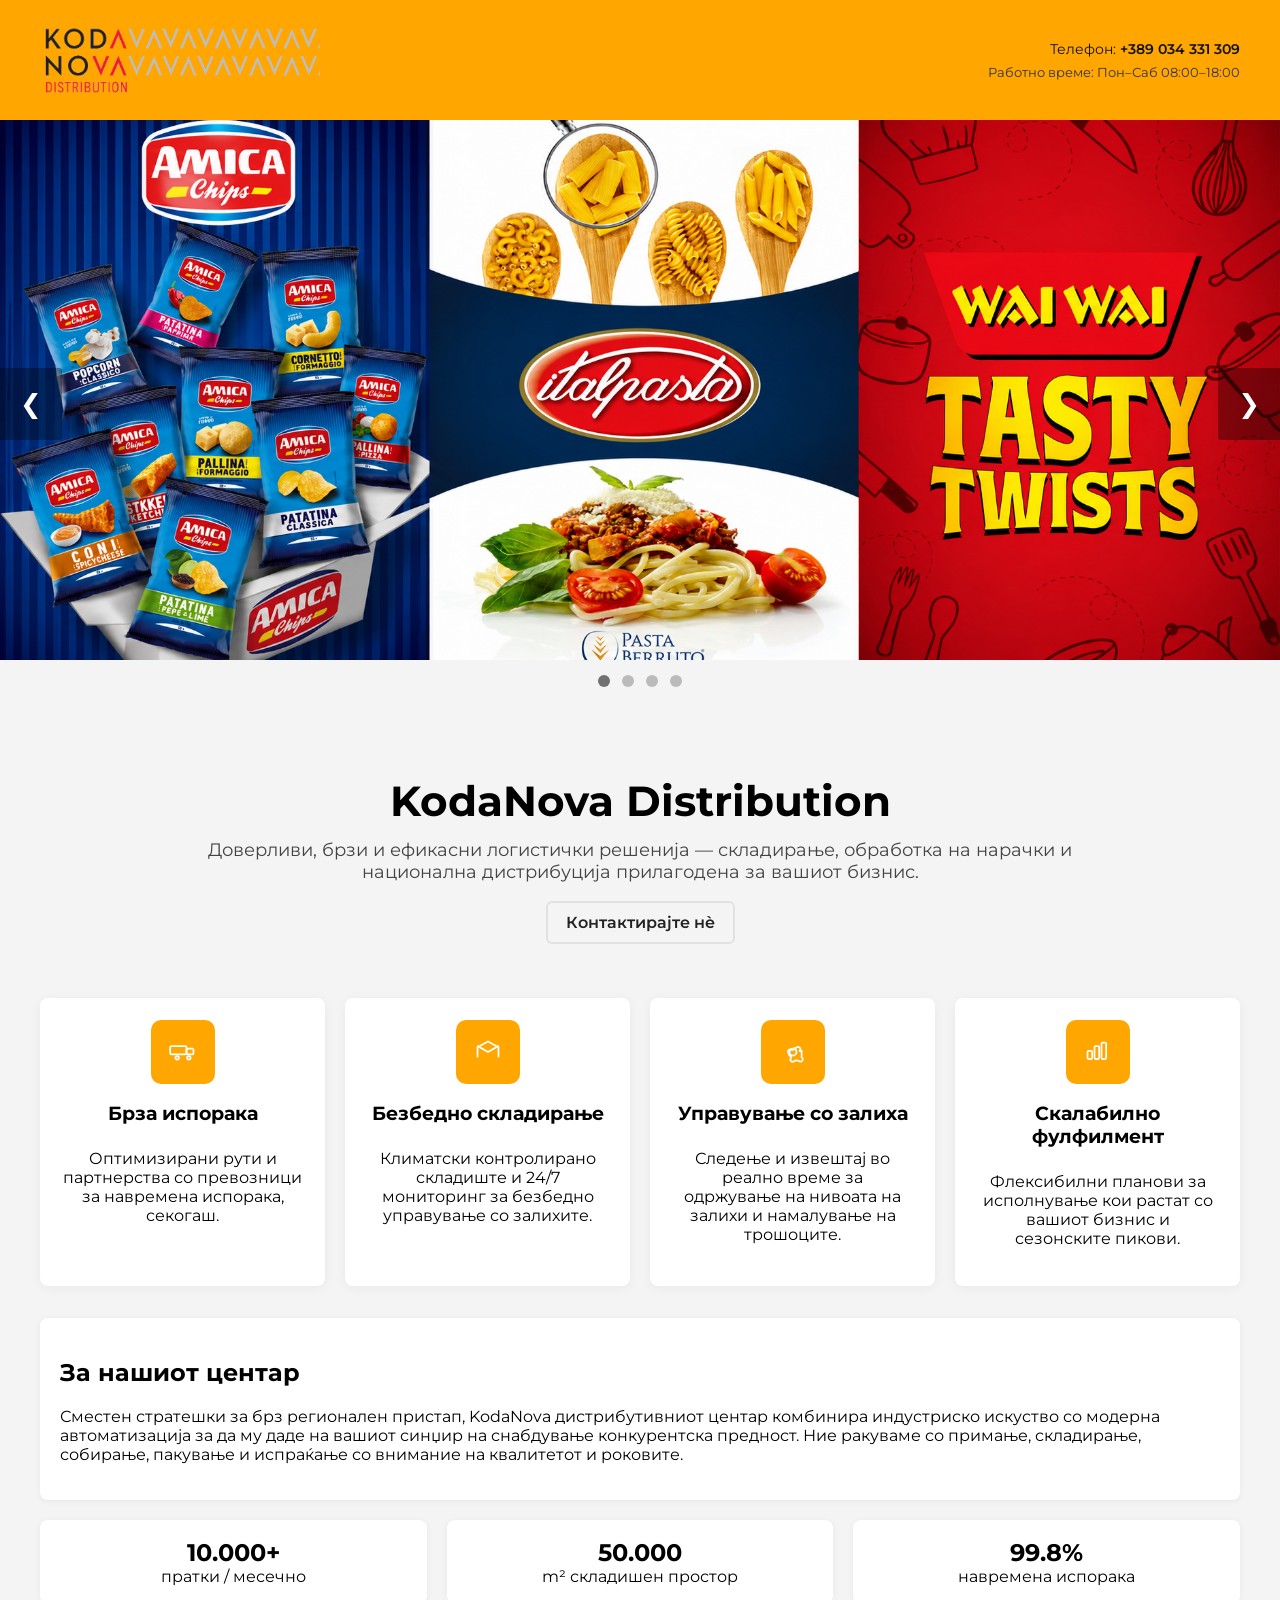
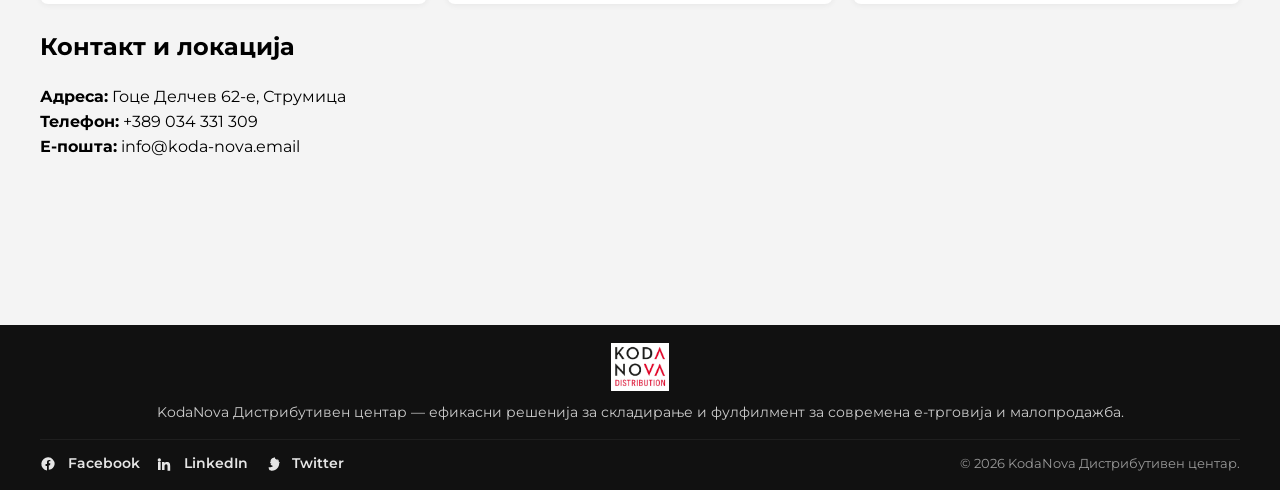
<file: index.html>
<!DOCTYPE html>
<html lang="en">
<head>
    <meta charset="UTF-8">
    <meta name="viewport" content="width=device-width, initial-scale=1.0">
    <title>KodaNova | Почетна</title>
    <link href="https://fonts.googleapis.com/css2?family=Montserrat:wght@400;500;700&display=swap" rel="stylesheet">
    <link rel="stylesheet" href="style.css">
</head>
<body>
    <header>
            <div class="header-inner">
                <img src="image.png" alt="KodaNova logo" class="site-logo">
                <div class="header-utilities">
                    <div class="utility-item phone">Телефон: <a href="tel:+389 034 331 309">+389 034 331 309</a></div>
                    <div class="utility-item hours">Работно време: Пон–Саб 08:00–18:00</div>
                </div>
            </div>
    </header>
    <main>
        <section class="slideshow-wrap">
            <div class="slideshow-container">
                <div class="slides-track">
                <div class="slide">
                    <div class="numbertext">1 / 6</div>
                    <img src="img1.jpg" alt="Slide 1">
                </div>

                <div class="slide">
                    <div class="numbertext">2 / 6</div>
                    <img src="img2.jpg" alt="Slide 2">
                </div>

                <div class="slide">
                    <div class="numbertext">3 / 6</div>
                    <img src="img3.jpg" alt="Slide 3">
                </div>

                <div class="slide">
                    <div class="numbertext">4 / 6</div>
                    <img src="img4.jpg" alt="Slide 4">
                </div>

                </div>

                <a class="prev" onclick="plusSlides(-1)">&#10094;</a>
                <a class="next" onclick="plusSlides(1)">&#10095;</a>
            </div>

            <div class="dots">
                <span class="dot" onclick="currentSlide(1)"></span>
                <span class="dot" onclick="currentSlide(2)"></span>
                <span class="dot" onclick="currentSlide(3)"></span>
                <span class="dot" onclick="currentSlide(4)"></span>
            </div>
        </section>
    </main>

    <!-- Site content: hero, features, about, contact -->
    <section class="site-content">
        <div class="container">
            <section class="hero">
                <h1>KodaNova Distribution</h1>
                <p class="lead">Доверливи, брзи и ефикасни логистички решенија — складирање, обработка на нарачки и национална дистрибуција прилагодена за вашиот бизнис.</p>
                <div class="hero-cta">
                    <a class="btn" href="#contact">Контактирајте нè</a>
                </div>
            </section>

            <section class="features">
                <div class="feature-item">
                    <div class="icon" aria-hidden="true">
                        <svg viewBox="0 0 24 24" fill="none" stroke="currentColor" stroke-width="1.5" stroke-linecap="round" stroke-linejoin="round" aria-hidden="true">
                            <rect x="1" y="7" width="14" height="7" rx="1"></rect>
                            <rect x="15" y="9" width="6" height="5" rx="1"></rect>
                            <circle cx="7" cy="17" r="1.5"></circle>
                            <circle cx="17" cy="17" r="1.5"></circle>
                        </svg>
                    </div>
                    <h3>Брза испорака</h3>
                    <p>Оптимизирани рути и партнерства со превозници за навремена испорака, секогаш.</p>
                </div>
                <div class="feature-item">
                    <div class="icon" aria-hidden="true">
                        <svg viewBox="0 0 24 24" fill="none" stroke="currentColor" stroke-width="1.5" stroke-linecap="round" stroke-linejoin="round" aria-hidden="true">
                            <path d="M21 16V8l-9-5-9 5v8"></path>
                            <path d="M3.27 6.96L12 12.01l8.73-5.05"></path>
                        </svg>
                    </div>
                    <h3>Безбедно складирање</h3>
                    <p>Климатски контролирано складиште и 24/7 мониторинг за безбедно управување со залихите.</p>
                </div>
                <div class="feature-item">
                    <div class="icon" aria-hidden="true">
                        <svg viewBox="0 0 24 24" fill="none" stroke="currentColor" stroke-width="1.5" stroke-linecap="round" stroke-linejoin="round" aria-hidden="true">
                            <circle cx="12" cy="12" r="3"></circle>
                            <path d="M19.4 15a1.65 1.65 0 0 0 .33 1.82l.06.06a2 2 0 1 1-2.83 2.83l-.06-.06A1.65 1.65 0 0 0 15 19.4a1.65 1.65 0 0 0-1.82.33l-.06.06a2 2 0 1 1-2.83-2.83l.06-.06A1.65 1.65 0 0 0 8.6 15a1.65 1.65 0 0 0-.33-1.82l-.06-.06a2 2 0 1 1 2.83-2.83l.06.06A1.65 1.65 0 0 0 13 8.6a1.65 1.65 0 0 0 1.82-.33l.06-.06a2 2 0 1 1 2.83 2.83l-.06.06A1.65 1.65 0 0 0 19.4 11z"></path>
                        </svg>
                    </div>
                    <h3>Управување со залиха</h3>
                    <p>Следење и извештај во реално време за одржување на нивоата на залихи и намалување на трошоците.</p>
                </div>
                <div class="feature-item">
                    <div class="icon" aria-hidden="true">
                        <svg viewBox="0 0 24 24" fill="none" stroke="currentColor" stroke-width="1.5" stroke-linecap="round" stroke-linejoin="round" aria-hidden="true">
                            <rect x="3" y="11" width="4" height="7" rx="1"></rect>
                            <rect x="9" y="7" width="4" height="11" rx="1"></rect>
                            <rect x="15" y="4" width="4" height="14" rx="1"></rect>
                        </svg>
                    </div>
                    <h3>Скалабилно фулфилмент</h3>
                    <p>Флексибилни планови за исполнување кои растат со вашиот бизнис и сезонските пикови.</p>
                </div>
            </section>

            <section class="about">
                <h2>За нашиот центар</h2>
                <p>Сместен стратешки за брз регионален пристап, KodaNova дистрибутивниот центар комбинира индустриско искуство со модерна автоматизација за да му даде на вашиот синџир на снабдување конкурентска предност. Ние ракуваме со примање, складирање, собирање, пакување и испраќање со внимание на квалитетот и роковите.</p>
            </section>

            <section class="stats">
                <div class="stat"> <strong>10.000+</strong><span> пратки / месечно</span></div>
                <div class="stat"> <strong>50.000</strong><span> m² складишен простор</span></div>
                <div class="stat"> <strong>99.8%</strong><span> навремена испорака</span></div>
            </section>

            <section id="contact" class="contact">
                <h2>Контакт и локација</h2>
                <div class="contact-grid">
                    <div class="contact-info">
                        <p><strong>Адреса:</strong> Гоце Делчев 62-е, Струмица</p>
                        <p><strong>Телефон:</strong> +389 034 331 309</p>
                        <p><strong>Е-пошта:</strong> info@koda-nova.email</p>
                    </div>
                    <div class="contact-map">
                        <div class="map-embed">
                            <iframe title="Локација KodaNova" src="https://www.google.com/maps?q=Гоце+Делчев+62-е+Струмица&output=embed" frameborder="0" allowfullscreen></iframe>
                        </div>
                    </div>
                </div>
            </section>

        </div>
    </section>

    <footer class="site-footer">
        <div class="container">
            <div class="footer-grid">
                <div class="footer-about">
                    <img src="logobelo.jpeg" alt="KodaNova" class="footer-logo">
                    <p>KodaNova Дистрибутивен центар — ефикасни решенија за складирање и фулфилмент за современа е-трговија и малопродажба.</p>
                </div>

                

                
            </div>

            <div class="footer-bottom">
                <div class="social-links">
                    <a href="#" aria-label="Facebook">
                        <svg viewBox="0 0 24 24" width="16" height="16" fill="currentColor" aria-hidden="true"><path d="M22 12a10 10 0 1 0-11.5 9.9v-7h-2.2v-2.9h2.2V9.3c0-2.2 1.3-3.4 3.2-3.4.9 0 1.8.1 1.8.1v2h-1c-1 0-1.3.6-1.3 1.2v1.6h2.3l-.4 2.9h-1.9v7A10 10 0 0 0 22 12z"/></svg>
                        <span>Facebook</span>
                    </a>
                    <a href="#" aria-label="LinkedIn">
                        <svg viewBox="0 0 24 24" width="16" height="16" fill="currentColor" aria-hidden="true"><path d="M4.98 3.5a2.5 2.5 0 1 1 0 5 2.5 2.5 0 0 1 0-5zM3 9h4v12H3zM9 9h3.8v1.7h.1c.5-.9 1.8-1.7 3.7-1.7 4 0 4.7 2.6 4.7 6v7h-4v-6.1c0-1.5 0-3.5-2.1-3.5-2.1 0-2.4 1.6-2.4 3.4V21H9V9z"/></svg>
                        <span>LinkedIn</span>
                    </a>
                    <a href="#" aria-label="Twitter">
                        <svg viewBox="0 0 24 24" width="16" height="16" fill="currentColor" aria-hidden="true"><path d="M22 5.9c-.6.3-1.2.6-1.9.7.7-.4 1.2-1.1 1.4-1.8-.7.4-1.4.7-2.2.9C18.9 5 18 5 17.4 4.5c-.6-.5-1-1.2-1-2 0-.2 0-.4.1-.6-1.5.3-2.9.8-4.2 1.6C10.4 5.3 9.9 6 9.9 7.1c0 .6.2 1.1.6 1.5-.5 0-1-.2-1.6-.5 0 1.6 1.1 3.1 2.7 3.5-.4.1-.8.2-1.2.2-.3 0-.6 0-.9-.1.6 1.8 2.3 3.1 4.3 3.2-1.6 1.3-3.6 2-5.8 2 -.4 0-.8 0-1.1-.1C7.3 21.6 9.5 22 12 22c7 0 10.8-5.8 10.8-10.8v-.5c.7-.5 1.2-1.1 1.7-1.8-.6.3-1.3.6-2.1.8z"/></svg>
                        <span>Twitter</span>
                    </a>
                </div>
                <div class="copyright">&copy; 2026 KodaNova Дистрибутивен центар.</div>
            </div>
        </div>
    </footer>

    <script>
        let slideIndex = 1;
        const track = document.querySelector('.slides-track');
        const slides = document.getElementsByClassName('slide');
        const dots = document.getElementsByClassName('dot');
        showSlides(slideIndex);
        let slideInterval = setInterval(() => plusSlides(1), 10000);

        function plusSlides(n) {
            slideIndex += n;
            if (slideIndex > slides.length) slideIndex = 1;
            if (slideIndex < 1) slideIndex = slides.length;
            showSlides(slideIndex);
        }

        function currentSlide(n) {
            slideIndex = n;
            showSlides(slideIndex);
        }

        function showSlides(n) {
            const offset = -((n - 1) * 100);
            track.style.transform = `translateX(${offset}%)`;
            for (let i = 0; i < dots.length; i++) { dots[i].className = dots[i].className.replace(' active', ''); }
            for (let i = 0; i < slides.length; i++) { slides[i].classList.toggle('active', i === (slideIndex - 1)); }
            dots[slideIndex - 1].className += ' active';
        }

        const container = document.querySelector('.slideshow-container');
        container.addEventListener('mouseenter', () => clearInterval(slideInterval));
        container.addEventListener('mouseleave', () => { slideInterval = setInterval(() => plusSlides(1), 10000); });
    </script>

</body>
</html>
</file>
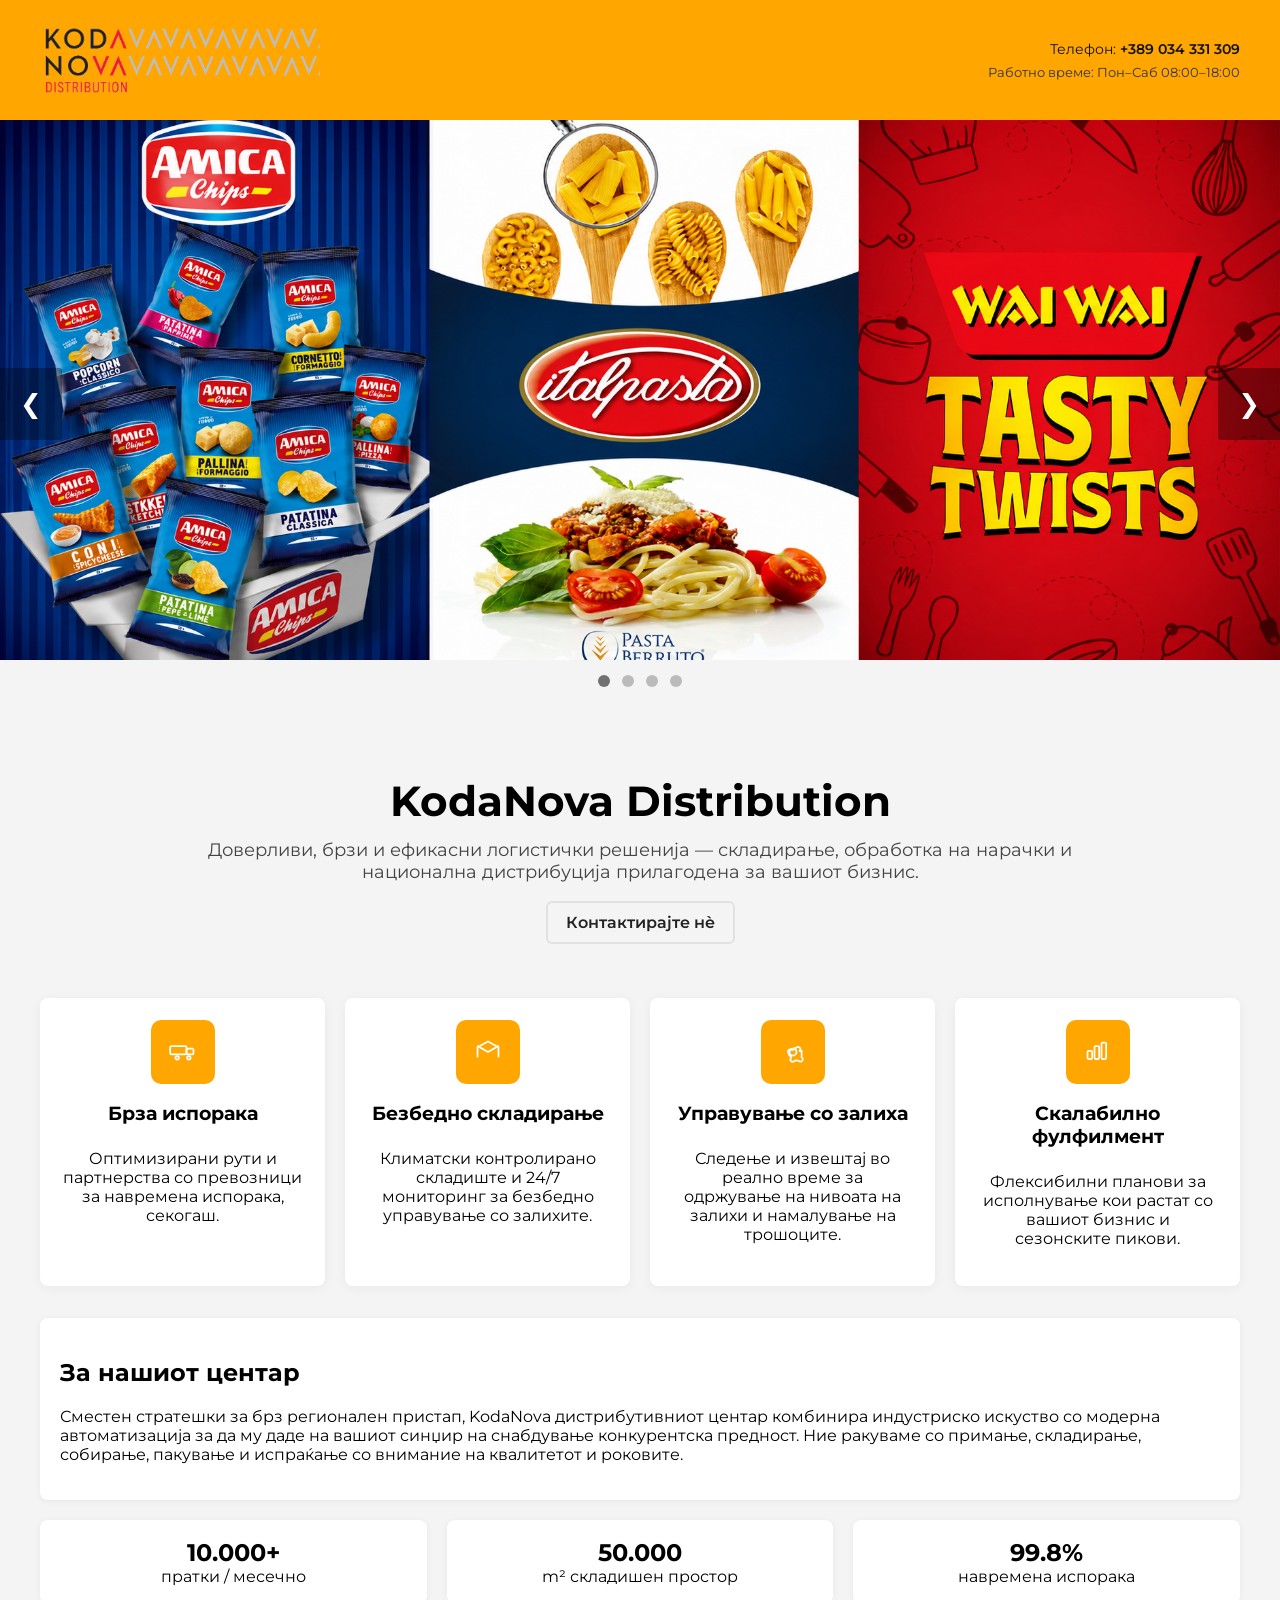
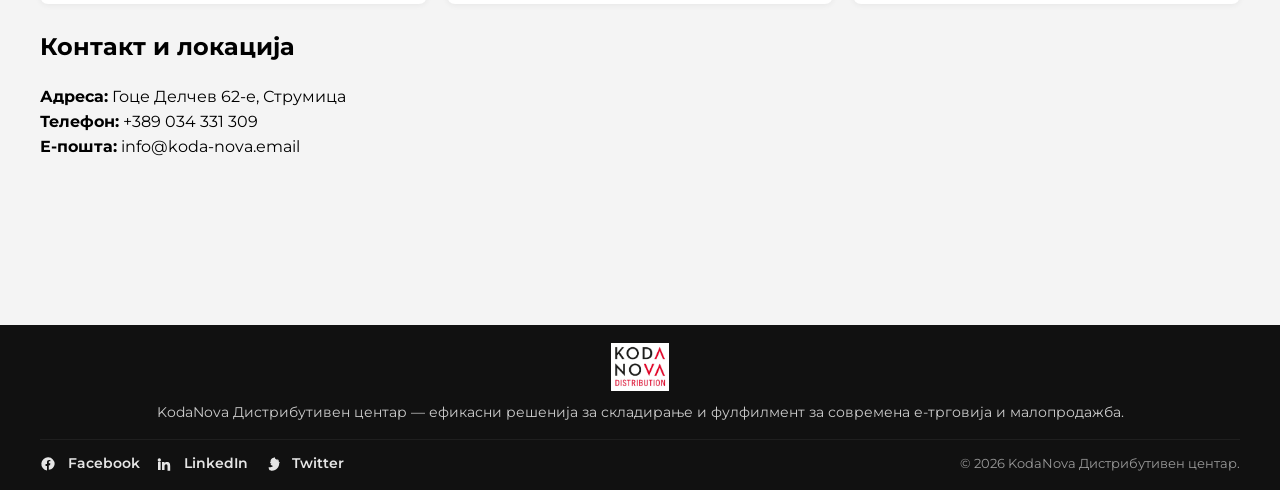
<file: home.html>
<!DOCTYPE html>
<html lang="en">
<head>
    <meta charset="UTF-8">
    <meta name="viewport" content="width=device-width, initial-scale=1.0">
    <title>KodaNova | Почетна</title>
    <link href="https://fonts.googleapis.com/css2?family=Montserrat:wght@400;500;700&display=swap" rel="stylesheet">
    <link rel="stylesheet" href="style.css">
</head>
<body>
    <header>
            <div class="header-inner">
                <img src="image.png" alt="KodaNova logo" class="site-logo">
                <div class="header-utilities">
                    <div class="utility-item phone">Телефон: <a href="tel:+389 034 331 309">+389 034 331 309</a></div>
                    <div class="utility-item hours">Работно време: Пон–Саб 08:00–18:00</div>
                </div>
            </div>
    </header>
    <main>
        <section class="slideshow-wrap">
            <div class="slideshow-container">
                <div class="slides-track">
                <div class="slide">
                    <div class="numbertext">1 / 6</div>
                    <img src="img1.jpg" alt="Slide 1">
                </div>

                <div class="slide">
                    <div class="numbertext">2 / 6</div>
                    <img src="img2.jpg" alt="Slide 2">
                </div>

                <div class="slide">
                    <div class="numbertext">3 / 6</div>
                    <img src="img3.jpg" alt="Slide 3">
                </div>

                <div class="slide">
                    <div class="numbertext">4 / 6</div>
                    <img src="img4.jpg" alt="Slide 4">
                </div>

                </div>

                <a class="prev" onclick="plusSlides(-1)">&#10094;</a>
                <a class="next" onclick="plusSlides(1)">&#10095;</a>
            </div>

            <div class="dots">
                <span class="dot" onclick="currentSlide(1)"></span>
                <span class="dot" onclick="currentSlide(2)"></span>
                <span class="dot" onclick="currentSlide(3)"></span>
                <span class="dot" onclick="currentSlide(4)"></span>
            </div>
        </section>
    </main>

    <!-- Site content: hero, features, about, contact -->
    <section class="site-content">
        <div class="container">
            <section class="hero">
                <h1>KodaNova Distribution</h1>
                <p class="lead">Доверливи, брзи и ефикасни логистички решенија — складирање, обработка на нарачки и национална дистрибуција прилагодена за вашиот бизнис.</p>
                <div class="hero-cta">
                    <a class="btn" href="#contact">Контактирајте нè</a>
                </div>
            </section>

            <section class="features">
                <div class="feature-item">
                    <div class="icon" aria-hidden="true">
                        <svg viewBox="0 0 24 24" fill="none" stroke="currentColor" stroke-width="1.5" stroke-linecap="round" stroke-linejoin="round" aria-hidden="true">
                            <rect x="1" y="7" width="14" height="7" rx="1"></rect>
                            <rect x="15" y="9" width="6" height="5" rx="1"></rect>
                            <circle cx="7" cy="17" r="1.5"></circle>
                            <circle cx="17" cy="17" r="1.5"></circle>
                        </svg>
                    </div>
                    <h3>Брза испорака</h3>
                    <p>Оптимизирани рути и партнерства со превозници за навремена испорака, секогаш.</p>
                </div>
                <div class="feature-item">
                    <div class="icon" aria-hidden="true">
                        <svg viewBox="0 0 24 24" fill="none" stroke="currentColor" stroke-width="1.5" stroke-linecap="round" stroke-linejoin="round" aria-hidden="true">
                            <path d="M21 16V8l-9-5-9 5v8"></path>
                            <path d="M3.27 6.96L12 12.01l8.73-5.05"></path>
                        </svg>
                    </div>
                    <h3>Безбедно складирање</h3>
                    <p>Климатски контролирано складиште и 24/7 мониторинг за безбедно управување со залихите.</p>
                </div>
                <div class="feature-item">
                    <div class="icon" aria-hidden="true">
                        <svg viewBox="0 0 24 24" fill="none" stroke="currentColor" stroke-width="1.5" stroke-linecap="round" stroke-linejoin="round" aria-hidden="true">
                            <circle cx="12" cy="12" r="3"></circle>
                            <path d="M19.4 15a1.65 1.65 0 0 0 .33 1.82l.06.06a2 2 0 1 1-2.83 2.83l-.06-.06A1.65 1.65 0 0 0 15 19.4a1.65 1.65 0 0 0-1.82.33l-.06.06a2 2 0 1 1-2.83-2.83l.06-.06A1.65 1.65 0 0 0 8.6 15a1.65 1.65 0 0 0-.33-1.82l-.06-.06a2 2 0 1 1 2.83-2.83l.06.06A1.65 1.65 0 0 0 13 8.6a1.65 1.65 0 0 0 1.82-.33l.06-.06a2 2 0 1 1 2.83 2.83l-.06.06A1.65 1.65 0 0 0 19.4 11z"></path>
                        </svg>
                    </div>
                    <h3>Управување со залиха</h3>
                    <p>Следење и извештај во реално време за одржување на нивоата на залихи и намалување на трошоците.</p>
                </div>
                <div class="feature-item">
                    <div class="icon" aria-hidden="true">
                        <svg viewBox="0 0 24 24" fill="none" stroke="currentColor" stroke-width="1.5" stroke-linecap="round" stroke-linejoin="round" aria-hidden="true">
                            <rect x="3" y="11" width="4" height="7" rx="1"></rect>
                            <rect x="9" y="7" width="4" height="11" rx="1"></rect>
                            <rect x="15" y="4" width="4" height="14" rx="1"></rect>
                        </svg>
                    </div>
                    <h3>Скалабилно фулфилмент</h3>
                    <p>Флексибилни планови за исполнување кои растат со вашиот бизнис и сезонските пикови.</p>
                </div>
            </section>

            <section class="about">
                <h2>За нашиот центар</h2>
                <p>Сместен стратешки за брз регионален пристап, KodaNova дистрибутивниот центар комбинира индустриско искуство со модерна автоматизација за да му даде на вашиот синџир на снабдување конкурентска предност. Ние ракуваме со примање, складирање, собирање, пакување и испраќање со внимание на квалитетот и роковите.</p>
            </section>

            <section class="stats">
                <div class="stat"> <strong>10.000+</strong><span> пратки / месечно</span></div>
                <div class="stat"> <strong>50.000</strong><span> m² складишен простор</span></div>
                <div class="stat"> <strong>99.8%</strong><span> навремена испорака</span></div>
            </section>

            <section id="contact" class="contact">
                <h2>Контакт и локација</h2>
                <div class="contact-grid">
                    <div class="contact-info">
                        <p><strong>Адреса:</strong> Гоце Делчев 62-е, Струмица</p>
                        <p><strong>Телефон:</strong> +389 034 331 309</p>
                        <p><strong>Е-пошта:</strong> info@koda-nova.email</p>
                    </div>
                    <div class="contact-map">
                        <div class="map-embed">
                            <iframe title="Локација KodaNova" src="https://www.google.com/maps?q=Гоце+Делчев+62-е+Струмица&output=embed" frameborder="0" allowfullscreen></iframe>
                        </div>
                    </div>
                </div>
            </section>

        </div>
    </section>

    <footer class="site-footer">
        <div class="container">
            <div class="footer-grid">
                <div class="footer-about">
                    <img src="logobelo.jpeg" alt="KodaNova" class="footer-logo">
                    <p>KodaNova Дистрибутивен центар — ефикасни решенија за складирање и фулфилмент за современа е-трговија и малопродажба.</p>
                </div>

                

                
            </div>

            <div class="footer-bottom">
                <div class="social-links">
                    <a href="#" aria-label="Facebook">
                        <svg viewBox="0 0 24 24" width="16" height="16" fill="currentColor" aria-hidden="true"><path d="M22 12a10 10 0 1 0-11.5 9.9v-7h-2.2v-2.9h2.2V9.3c0-2.2 1.3-3.4 3.2-3.4.9 0 1.8.1 1.8.1v2h-1c-1 0-1.3.6-1.3 1.2v1.6h2.3l-.4 2.9h-1.9v7A10 10 0 0 0 22 12z"/></svg>
                        <span>Facebook</span>
                    </a>
                    <a href="#" aria-label="LinkedIn">
                        <svg viewBox="0 0 24 24" width="16" height="16" fill="currentColor" aria-hidden="true"><path d="M4.98 3.5a2.5 2.5 0 1 1 0 5 2.5 2.5 0 0 1 0-5zM3 9h4v12H3zM9 9h3.8v1.7h.1c.5-.9 1.8-1.7 3.7-1.7 4 0 4.7 2.6 4.7 6v7h-4v-6.1c0-1.5 0-3.5-2.1-3.5-2.1 0-2.4 1.6-2.4 3.4V21H9V9z"/></svg>
                        <span>LinkedIn</span>
                    </a>
                    <a href="#" aria-label="Twitter">
                        <svg viewBox="0 0 24 24" width="16" height="16" fill="currentColor" aria-hidden="true"><path d="M22 5.9c-.6.3-1.2.6-1.9.7.7-.4 1.2-1.1 1.4-1.8-.7.4-1.4.7-2.2.9C18.9 5 18 5 17.4 4.5c-.6-.5-1-1.2-1-2 0-.2 0-.4.1-.6-1.5.3-2.9.8-4.2 1.6C10.4 5.3 9.9 6 9.9 7.1c0 .6.2 1.1.6 1.5-.5 0-1-.2-1.6-.5 0 1.6 1.1 3.1 2.7 3.5-.4.1-.8.2-1.2.2-.3 0-.6 0-.9-.1.6 1.8 2.3 3.1 4.3 3.2-1.6 1.3-3.6 2-5.8 2 -.4 0-.8 0-1.1-.1C7.3 21.6 9.5 22 12 22c7 0 10.8-5.8 10.8-10.8v-.5c.7-.5 1.2-1.1 1.7-1.8-.6.3-1.3.6-2.1.8z"/></svg>
                        <span>Twitter</span>
                    </a>
                </div>
                <div class="copyright">&copy; 2026 KodaNova Дистрибутивен центар.</div>
            </div>
        </div>
    </footer>

    <script>
        let slideIndex = 1;
        const track = document.querySelector('.slides-track');
        const slides = document.getElementsByClassName('slide');
        const dots = document.getElementsByClassName('dot');
        showSlides(slideIndex);
        let slideInterval = setInterval(() => plusSlides(1), 10000);

        function plusSlides(n) {
            slideIndex += n;
            if (slideIndex > slides.length) slideIndex = 1;
            if (slideIndex < 1) slideIndex = slides.length;
            showSlides(slideIndex);
        }

        function currentSlide(n) {
            slideIndex = n;
            showSlides(slideIndex);
        }

        function showSlides(n) {
            const offset = -((n - 1) * 100);
            track.style.transform = `translateX(${offset}%)`;
            for (let i = 0; i < dots.length; i++) { dots[i].className = dots[i].className.replace(' active', ''); }
            for (let i = 0; i < slides.length; i++) { slides[i].classList.toggle('active', i === (slideIndex - 1)); }
            dots[slideIndex - 1].className += ' active';
        }

        const container = document.querySelector('.slideshow-container');
        container.addEventListener('mouseenter', () => clearInterval(slideInterval));
        container.addEventListener('mouseleave', () => { slideInterval = setInterval(() => plusSlides(1), 10000); });
    </script>

</body>
</html>
</file>
<file: style.css>
body {
    font-family: 'Montserrat', system-ui, -apple-system, BlinkMacSystemFont, 'Segoe UI', Roboto, Oxygen, Ubuntu, Cantarell, 'Open Sans', 'Helvetica Neue', sans-serif;
    margin: 0;
    padding: 0;
    background-color: #f4f4f4;
    overflow-x: hidden;
}

header{
    background-color: rgb(255, 166, 0);
    padding: 20px;
    margin: 0px;
}

.header-inner {
    max-width: 1200px;
    margin: 0 auto;
    display: flex;
    align-items: center;
    justify-content: space-between;
    gap: 24px;
}
.site-logo {
    height: 80px;
    width: auto;
    max-width: 280px;
    object-fit: contain;
    display: block;
}

.header-utilities { display:flex; flex-direction:column; align-items:flex-end; gap:6px; font-size:14px; color:#111; }
.header-utilities .utility-item a { color: #111; text-decoration: none; font-weight:600; }
.header-utilities .utility-item.hours { font-size:13px; color: #333; }

@media (max-width: 700px) {
    .header-utilities { display:flex; flex-direction:row; gap:10px; align-items:center; justify-content:center; font-size:13px; }
    .site-logo { height:64px; max-width:220px; }
    .header-inner { flex-direction: column; align-items: center; justify-content: center; gap:8px; padding:6px 12px; }
    .header-utilities .utility-item { color:#111; }
}

header nav a {
    color: black;
    text-decoration: none;
    margin: 0 15px;
    font-size: 28px;
    font-family: 'Montserrat', sans-serif;
    font-weight: 600;
}

/* Main navigation styles */
.main-nav { display:flex; align-items:center; gap:20px; }
.nav-list { list-style:none; display:flex; gap:14px; margin:0; padding:0; }
.nav-link { color:#111; text-decoration:none; padding:8px 10px; border-radius:6px; font-weight:600; }
.nav-link:hover { background: rgba(0,0,0,0.06); }
.nav-cta { display:flex; align-items:center; }

.btn { display:inline-flex; align-items:center; justify-content:center; padding:10px 16px; border-radius:6px; background:transparent; border:2px solid rgba(0,0,0,0.08); color:#222; text-decoration:none; font-weight:600; }
.btn.primary { background: rgb(255, 166, 0); color: #000; border:none; }

@media (max-width: 900px) {
    .nav-list { display:none; }
}

/* Slideshow styles */
.slideshow-wrap {
    display: flex;
    flex-direction: column;
    width: 100%;
    padding: 0;
}
.slideshow-container {
    position: relative;
    width: 100%;
    max-width: none;
    box-shadow: none;
    overflow: hidden;
    border-radius: 0;
    background: transparent;
}
.slides-track { display: flex; width: 100%; transition: transform 0.9s ease; z-index: 1; }
.slide { display: block; min-width: 100%; position: relative; }
.slide img { width: 100%; display: block; height: 60vh; object-fit: cover; }
.numbertext { display: none; }
.caption {
    color: #fff;
    padding: 12px 16px;
    font-size: 16px;
    position: absolute;
    bottom: 0;
    width: 100%;
    box-sizing: border-box;
    opacity: 0;
    transition: opacity 0.6s ease, background 0.3s ease;
    background: transparent;
}
.slide.active .caption {
    opacity: 1;
    background: rgba(0,0,0,0.45);
}
.prev, .next {
    cursor: pointer;
    position: absolute;
    top: 50%;
    width: auto;
    margin-top: -22px;
    padding: 20px;
    color: white;
    font-weight: bold;
    font-size: 26px;
    border-radius: 0 3px 3px 0;
    user-select: none;
    background: rgba(0,0,0,0.35);
    z-index: 5;
}
.prev { left: 0; }
.next { right: 0; border-radius: 3px 0 0 3px; }
.prev:hover, .next:hover { background: rgba(0,0,0,0.6); }
.dots {
    margin-top: 12px;
    width: 100%;
    text-align: center;
    background: transparent;
}
.dot {
    cursor: pointer;
    height: 12px;
    width: 12px;
    margin: 0 4px;
    background-color: #bbb;
    border-radius: 50%;
    display: inline-block;
    transition: background-color 0.3s ease;
}
.active, .dot:hover { background-color: #717171; }
@keyframes fade { from {opacity: .4} to {opacity: 1} }

@media (max-width: 600px) {
    header nav a { font-size: 18px; }
    .caption { font-size: 14px; }
    .site-logo { height:56px; max-width:200px; }
    .prev, .next {
        padding: 14px;
        font-size: 22px;
    }
    .prev { left: 8px; }
    .next { right: 8px; }
}

/* Site content styles */
.container { max-width: 1200px; margin: 0 auto; padding: 40px 20px; }
.hero { text-align: center; padding: 36px 12px 24px; }
.hero h1 { font-size: 42px; margin: 8px 0 12px; }
.hero .lead { color: #444; font-size: 18px; max-width: 900px; margin: 0 auto 18px; }
.hero-cta { display: flex; gap: 12px; justify-content: center; }
.btn { display: inline-block; padding: 10px 18px; border-radius: 6px; background: transparent; border: 2px solid rgba(0,0,0,0.08); color: #222; text-decoration: none; font-weight: 600; }
.btn.primary { background: rgb(255, 166, 0); color: #000; border: none; }
.features { display: grid; grid-template-columns: repeat(4,1fr); gap: 20px; margin-top: 30px; }
.feature-item { background: #fff; padding: 20px; border-radius: 8px; box-shadow: 0 1px 6px rgba(0,0,0,0.06); text-align: center; }
.feature-item { background: #fff; padding: 22px; border-radius: 8px; box-shadow: 0 2px 12px rgba(15,15,15,0.05); text-align: center; display:flex; flex-direction:column; align-items:center; }
.feature-item .icon { display:flex; align-items:center; justify-content:center; width:64px; height:64px; border-radius:10px; margin-bottom:12px; background: rgb(255,166,0); color:#fff; }
.feature-item .icon svg { width:28px; height:28px; color: #fff; fill: none; stroke: #fff; }
.feature-item h3 { margin: 6px 0 8px; }
.about { margin-top: 32px; background: #fff; padding: 20px; border-radius: 8px; box-shadow: 0 1px 6px rgba(0,0,0,0.06); }
.stats { display:flex; gap:20px; margin-top:20px; justify-content: space-between; }
.stat { background: #fff; padding: 18px; border-radius:8px; flex:1; text-align:center; box-shadow: 0 1px 6px rgba(0,0,0,0.06); }
.stat strong { display:block; font-size:24px; }
.contact { margin-top: 28px; }
.contact-grid { display: grid; grid-template-columns: 1fr 1fr; gap: 20px; }
.contact-info p { margin:6px 0; }
.contact-form { background:#fff; padding:14px; border-radius:8px; box-shadow:0 1px 6px rgba(0,0,0,0.06); }
.contact-form label { display:block; margin-bottom:8px; font-size:14px; color:#222; }
.contact-form input, .contact-form textarea { width:100%; padding:8px 10px; border:1px solid #ddd; border-radius:4px; box-sizing:border-box; }

footer.site-footer { margin-top:40px; padding:18px 0; text-align:center; color:#666; font-size:14px; }

@media (max-width: 900px) {
    .features { grid-template-columns: repeat(2,1fr); }
    .contact-grid { grid-template-columns: 1fr; }
    .stats { flex-direction: column; }
}

@media (max-width: 520px) {
    .hero h1 { font-size: 28px; }
    .features { grid-template-columns: 1fr; }
}

/* Mobile / small-screen improvements */
@media (max-width: 480px) {
    .container { padding: 20px 12px; }
    .hero h1 { font-size: 22px; margin-bottom: 8px; }
    .hero .lead { font-size: 15px; max-width: 100%; }

    /* Slideshow smaller height on phones */
    .slide img { height: 40vh; }
    .caption { font-size: 14px; padding: 10px 12px; }
    .dots { margin-top: 10px; }
    .dot { height: 14px; width: 14px; margin: 0 6px; }

    /* Make arrows easier to tap and positioned inside */
    .prev, .next { padding: 12px; font-size: 20px; margin-top: -20px; }
    .prev { left: 8px; }
    .next { right: 8px; }

    /* Features stack and tighten spacing */
    .features { grid-template-columns: 1fr; gap: 12px; }
    .feature-item { padding: 16px; }

    /* Contact and stats stack */
    .contact-grid { grid-template-columns: 1fr; }
    .stats { flex-direction: column; gap: 12px; }

    /* Footer: center everything, increase tap targets */
    .footer-grid { grid-template-columns: 1fr; gap: 12px; }
    .footer-about { grid-column: 1 / -1; text-align: center; }
    .footer-logo { height: 42px; margin-bottom: 10px; }
    .footer-bottom { flex-direction: column; gap: 10px; align-items: center; }
    .social-links a { padding: 8px 10px; display:inline-flex; align-items:center; }
    .copyright { text-align: center; }

    /* Reduce header footprint */
    .site-logo { height: 52px; max-width:180px; }
}

@media (max-width: 360px) {
    .slide img { height: 35vh; }
    .hero h1 { font-size: 20px; }
    .caption { font-size: 13px; }
}

/* Footer styles */
.site-footer { background: #111; color: #e6e6e6; padding: 28px 0; margin-top: 40px; }
.site-footer .container { max-width: 1200px; padding: 0 20px; }
.footer-grid { display: grid; grid-template-columns: 1fr 1fr; gap: 20px; align-items: start; }
.footer-logo { height: 48px; margin-bottom: 8px; }
.footer-about { grid-column: 1 / -1; text-align: center; display:flex; flex-direction:column; align-items:center; justify-content:center; }
.footer-about p { color: #ccc; margin: 0.25rem 0 0; }
.footer-contact h4, .footer-map h4 { color: #fff; margin-bottom: 8px; }
.map-embed iframe { width: 100%; height: 160px; border: 0; border-radius: 6px; }
.footer-bottom { display:flex; justify-content:space-between; align-items:center; margin-top:18px; border-top:1px solid rgba(255,255,255,0.06); padding-top:14px; }
.social-links a { color: #e6e6e6; margin-right: 12px; text-decoration: none; font-weight:600; }
.copyright { color: #999; font-size:13px; }

.social-links a svg { vertical-align: middle; margin-right: 8px; fill: currentColor; }
.footer-about img, .footer-logo { filter: none; }

@media (max-width: 900px) {
    .footer-grid { grid-template-columns: 1fr; }
    .footer-bottom { flex-direction: column; gap: 10px; align-items: flex-start; }
}
</file>
